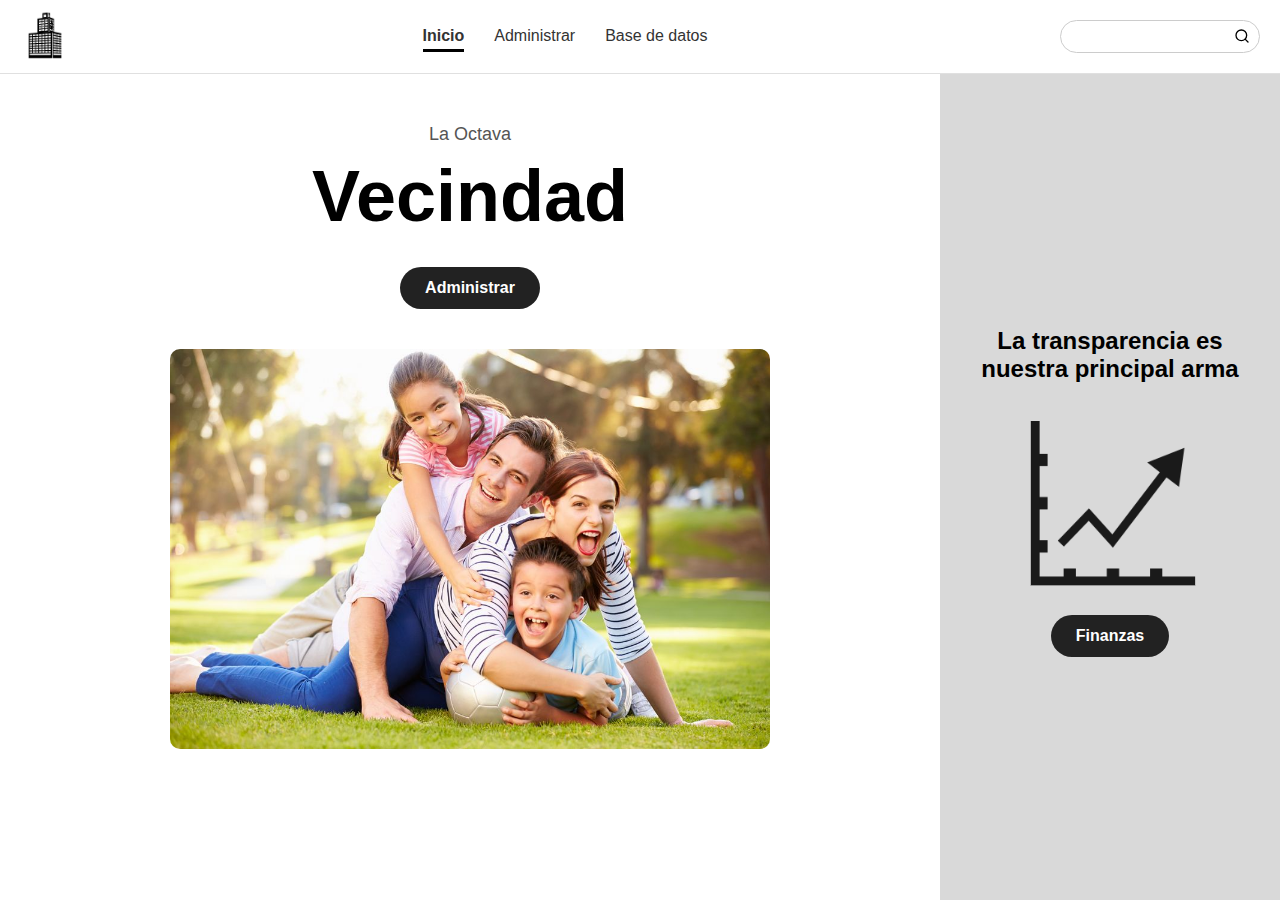
<file: index.html>
<!DOCTYPE html>
<html lang="es">
<head>
    <meta charset="UTF-8">
    <meta name="viewport" content="width=device-width, initial-scale=1.0">
    <title>La Octava Vecindad</title>
    <link rel="stylesheet" href="./styles/style.css">
</head>
<body>
    <header>
        <div class="logo">
            <img src="./images/logo.PNG" alt="">
        </div>
        <nav>
            <ul>
                <li><a href="#" id="inicio-link" class="active">Inicio</a></li>
                <li><a href="#" id="administrar-link" >Administrar</a></li>
                <li><a href="#" id="base-datos-link">Base de datos</a></li>
            </ul>
        </nav>
        <div class="search-container">
            <input type="text" class="search-bar" placeholder="">
        </div>
    </header>
    
    <div class="container">
        <div class="main-content" id="content-area">
            <div class="title">
                <div class="subtitle">La Octava</div>
                <div class="main-title">Vecindad</div>
            </div>
            
            <a href="#" class="button" id="action-button">Administrar</a>
            
            <div class="family-image">
                <img src="./images/feliz.jpg" alt="Familia feliz">
            </div>
        </div>
        
        <div class="sidebar">
            <div class="motto">La transparencia es nuestra principal arma</div>
            
            <div class="chart">
                <div class="chart-line"></div>
                <img src="./images/Captura.PNG" alt="">
            </div>
            
            <a href="#" class="button">Finanzas</a>
        </div>
    </div>

    <script>
        // Script para cambiar el contenido según la pestaña seleccionada
        document.addEventListener('DOMContentLoaded', function() {
            const inicioLink = document.getElementById('inicio-link');
            const administrarLink = document.getElementById('administrar-link');
            const baseDatosLink = document.getElementById('base-datos-link');
            const contentArea = document.getElementById('content-area');
            const actionButton = document.getElementById('action-button');

            function resetActiveLinks(){
              inicioLink.classList.remove('active');
              administrarLink.classList.remove('active');
              baseDatosLink.classList.remove('active');
            }
            
            administrarLink.addEventListener('click', function(e) {
                e.preventDefault();
                resetActiveLinks();
                administrarLink.classList.add('active');
                
                contentArea.innerHTML = `
<div class="title">
                        <div class="subtitle">La Octava</div>
                        <div class="main-title">Vecindad</div>
                    </div>
                    
                    <table>
                        <thead>
                            <tr>
                                <th>N° Apto</th>
                                <th>Dueño</th>
                                <th>Inquilino</th>
                                <th>Adultos</th>
                                <th>Niños</th>
                                <th>Piscina</th>
                                <th>Juegos</th>
                                <th>Zonas sociales</th>
                                <th>Aseo</th>
                                <th>Subtotal</th>
                                <th>Descuento</th>
                                <th>Total Pagar</th>
                            </tr>
                        </thead>
                        <tbody>
                            <tr>
                                <td>102</td>
                                <td>María</td>
                                <td>Ana</td>
                                <td>2</td>
                                <td>2</td>
                                <td>4.000</td>
                                <td>5.000</td>
                                <td>10.000</td>
                                <td>15.000</td>
                                <td>32.000</td>
                                <td>-</td>
                                <td>82.000</td>
                            </tr>
                            <tr>
                                <td>303</td>
                                <td>José</td>
                                <td>José</td>
                                <td>3</td>
                                <td>2</td>
                                <td>6.000</td>
                                <td>5.000</td>
                                <td>10.000</td>
                                <td>-</td>
                                <td>18.000</td>
                                <td>3.600</td>
                                <td>64.400</td>
                            </tr>
                            <tr>
                                <td>202</td>
                                <td>Jesús</td>
                                <td>Beto</td>
                                <td>1</td>
                                <td>0</td>
                                <td>2.000</td>
                                <td>-</td>
                                <td>10.000</td>
                                <td>15.000</td>
                                <td>26.000</td>
                                <td>-</td>
                                <td>76.000</td>
                            </tr>
                            <tr>
                                <td>203</td>
                                <td>David</td>
                                <td>Carlos</td>
                                <td>4</td>
                                <td>0</td>
                                <td>8.000</td>
                                <td>-</td>
                                <td>10.000</td>
                                <td>15.000</td>
                                <td>29.000</td>
                                <td>-</td>
                                <td>79.000</td>
                            </tr>
                            <tr>
                                <td>302</td>
                                <td>Daniel</td>
                                <td>Daniel</td>
                                <td>3</td>
                                <td>0</td>
                                <td>6.000</td>
                                <td>-</td>
                                <td>10.000</td>
                                <td>-</td>
                                <td>13.000</td>
                                <td>2.600</td>
                                <td>60.400</td>
                            </tr>
                        </tbody>
                    </table>
                    
                    <a href="#" class="button">Probar</a>
                `;
                
                actionButton.textContent = 'Administrar';
            });
            
            baseDatosLink.addEventListener('click', function(e) {
                e.preventDefault();
                resetActiveLinks();
                baseDatosLink.classList.add('active');
                
                contentArea.innerHTML = `
                    <div class="title">
                        <div class="subtitle">La Octava</div>
                        <div class="main-title">Vecindad</div>
                    </div>
                    
                    <table>
                        <thead>
                            <tr>
                                <th>N° Apto</th>
                                <th>Dueño</th>
                                <th>Inquilino</th>
                                <th>Adultos</th>
                                <th>Niños</th>
                                <th>Piscina</th>
                                <th>Juegos</th>
                                <th>Zonas sociales</th>
                                <th>Aseo</th>
                                <th>Subtotal</th>
                                <th>Descuento</th>
                                <th>Total Pagar</th>
                            </tr>
                        </thead>
                        <tbody>
                            <tr>
                                <td>102</td>
                                <td>María</td>
                                <td>Ana</td>
                                <td>2</td>
                                <td>2</td>
                                <td>4.000</td>
                                <td>5.000</td>
                                <td>10.000</td>
                                <td>15.000</td>
                                <td>32.000</td>
                                <td>-</td>
                                <td>82.000</td>
                            </tr>
                            <tr>
                                <td>303</td>
                                <td>José</td>
                                <td>José</td>
                                <td>3</td>
                                <td>2</td>
                                <td>6.000</td>
                                <td>5.000</td>
                                <td>10.000</td>
                                <td>-</td>
                                <td>18.000</td>
                                <td>3.600</td>
                                <td>64.400</td>
                            </tr>
                            <tr>
                                <td>202</td>
                                <td>Jesús</td>
                                <td>Beto</td>
                                <td>1</td>
                                <td>0</td>
                                <td>2.000</td>
                                <td>-</td>
                                <td>10.000</td>
                                <td>15.000</td>
                                <td>26.000</td>
                                <td>-</td>
                                <td>76.000</td>
                            </tr>
                            <tr>
                                <td>203</td>
                                <td>David</td>
                                <td>Carlos</td>
                                <td>4</td>
                                <td>0</td>
                                <td>8.000</td>
                                <td>-</td>
                                <td>10.000</td>
                                <td>15.000</td>
                                <td>29.000</td>
                                <td>-</td>
                                <td>79.000</td>
                            </tr>
                            <tr>
                                <td>302</td>
                                <td>Daniel</td>
                                <td>Daniel</td>
                                <td>3</td>
                                <td>0</td>
                                <td>6.000</td>
                                <td>-</td>
                                <td>10.000</td>
                                <td>-</td>
                                <td>13.000</td>
                                <td>2.600</td>
                                <td>60.400</td>
                            </tr>
                        </tbody>
                    </table>
                    
                    <a href="#" class="button">Proba</a>
                `;
                
                actionButton.textContent = 'Proba';
            });
            
            inicioLink.addEventListener('click', function(e) {
                e.preventDefault();
                resetActiveLinks();
                inicioLink.classList.add('active');
                
                contentArea.innerHTML = `
                    <div class="title">
                        <div class="subtitle">La Octava</div>
                        <div class="main-title">Vecindad</div>
                    </div>
                    
                    <a href="#" class="button">Inicio</a>
                    
                    <div class="family-image">
                        <img src="./images/feliz.jpg" alt="Familia feliz">
            
                    </div>
                `;
                
                actionButton.textContent = 'Inicio';
            });
            
            function resetActiveLinks() {
                inicioLink.classList.remove('active');
                administrarLink.classList.remove('active');
                baseDatosLink.classList.remove('active');
            }
        });
    </script>
</body>
</html>
</file>
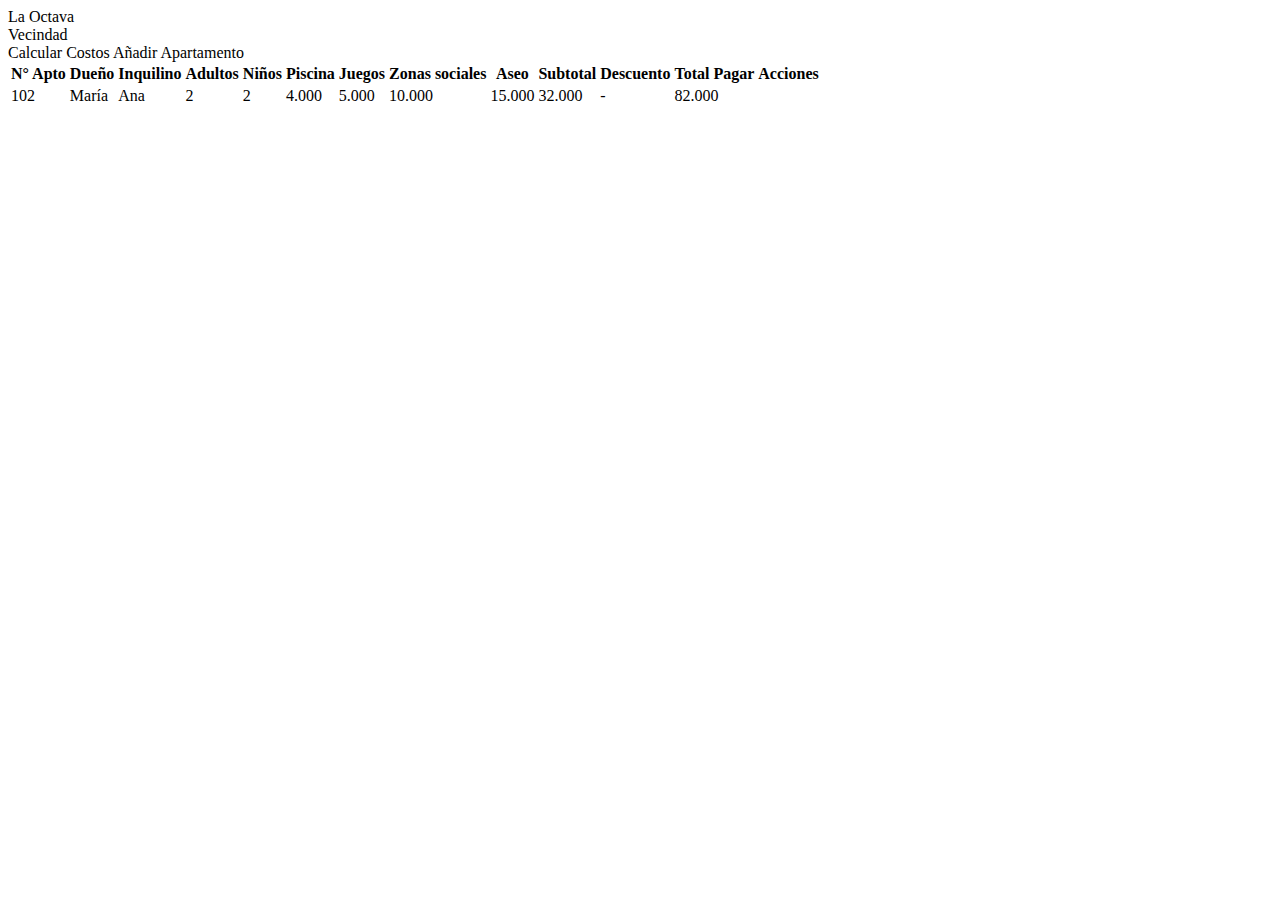
<file: src/main/resources/templates/administrar.html>
<!DOCTYPE html>
<html lang="es" xmlns:th="http://www.thymeleaf.org"
      th:replace="~{layout :: html}">
<body>
    <div th:fragment="content">
        <div class="title">
            <div class="subtitle">La Octava</div>
            <div class="main-title">Vecindad</div>
        </div>
        
        <div class="admin-controls">
            <a th:href="@{/administrar/calcular}" class="button">Calcular Costos</a>
            <a th:href="@{/administrar/nuevo}" class="button">Añadir Apartamento</a>
        </div>
        
        <table class="data-table">
            <thead>
                <tr>
                    <th>N° Apto</th>
                    <th>Dueño</th>
                    <th>Inquilino</th>
                    <th>Adultos</th>
                    <th>Niños</th>
                    <th>Piscina</th>
                    <th>Juegos</th>
                    <th>Zonas sociales</th>
                    <th>Aseo</th>
                    <th>Subtotal</th>
                    <th>Descuento</th>
                    <th>Total Pagar</th>
                    <th>Acciones</th>
                </tr>
            </thead>
            <tbody>
                <tr th:each="apto : ${apartamentos}">
                    <td th:text="${apto.numero}">102</td>
                    <td th:text="${apto.dueno}">María</td>
                    <td th:text="${apto.inquilino != null && !apto.inquilino.isEmpty() ? apto.inquilino : '-'}">Ana</td>
                    <td th:text="${apto.numAdultos}">2</td>
                    <td th:text="${apto.numNinos}">2</td>
                    <td th:text="${#numbers.formatDecimal(apto.costoPiscina, 0, 'POINT', 0, 'COMMA')}">4.000</td>
                    <td th:text="${apto.costoJuegos > 0 ? #numbers.formatDecimal(apto.costoJuegos, 0, 'POINT', 0, 'COMMA') : '-'}">5.000</td>
                    <td th:text="${apto.costoZonasSociales > 0 ? #numbers.formatDecimal(apto.costoZonasSociales, 0, 'POINT', 0, 'COMMA') : '-'}">10.000</td>
                    <td th:text="${apto.costoAseo > 0 ? #numbers.formatDecimal(apto.costoAseo, 0, 'POINT', 0, 'COMMA') : '-'}">15.000</td>
                    <td th:text="${#numbers.formatDecimal(apto.subtotal, 0, 'POINT', 0, 'COMMA')}">32.000</td>
                    <td th:text="${apto.descuento > 0 ? #numbers.formatDecimal(apto.descuento, 0, 'POINT', 0, 'COMMA') : '-'}">-</td>
                    <td th:text="${#numbers.formatDecimal(apto.totalPagar, 0, 'POINT', 0, 'COMMA')}">82.000</td>
                    <td class="actions">
                        <a th:href="@{'/administrar/editar/' + ${apto.numero}}" class="edit-btn"><i class="fas fa-edit"></i></a>
                        <a th:href="@{'/administrar/eliminar/' + ${apto.numero}}" class="delete-btn" 
                           onclick="return confirm('¿Está seguro de eliminar este apartamento?')">
                           <i class="fas fa-trash"></i>
                        </a>
                    </td>
                </tr>
            </tbody>
        </table>
    </div>
</body>
</html>
</file>
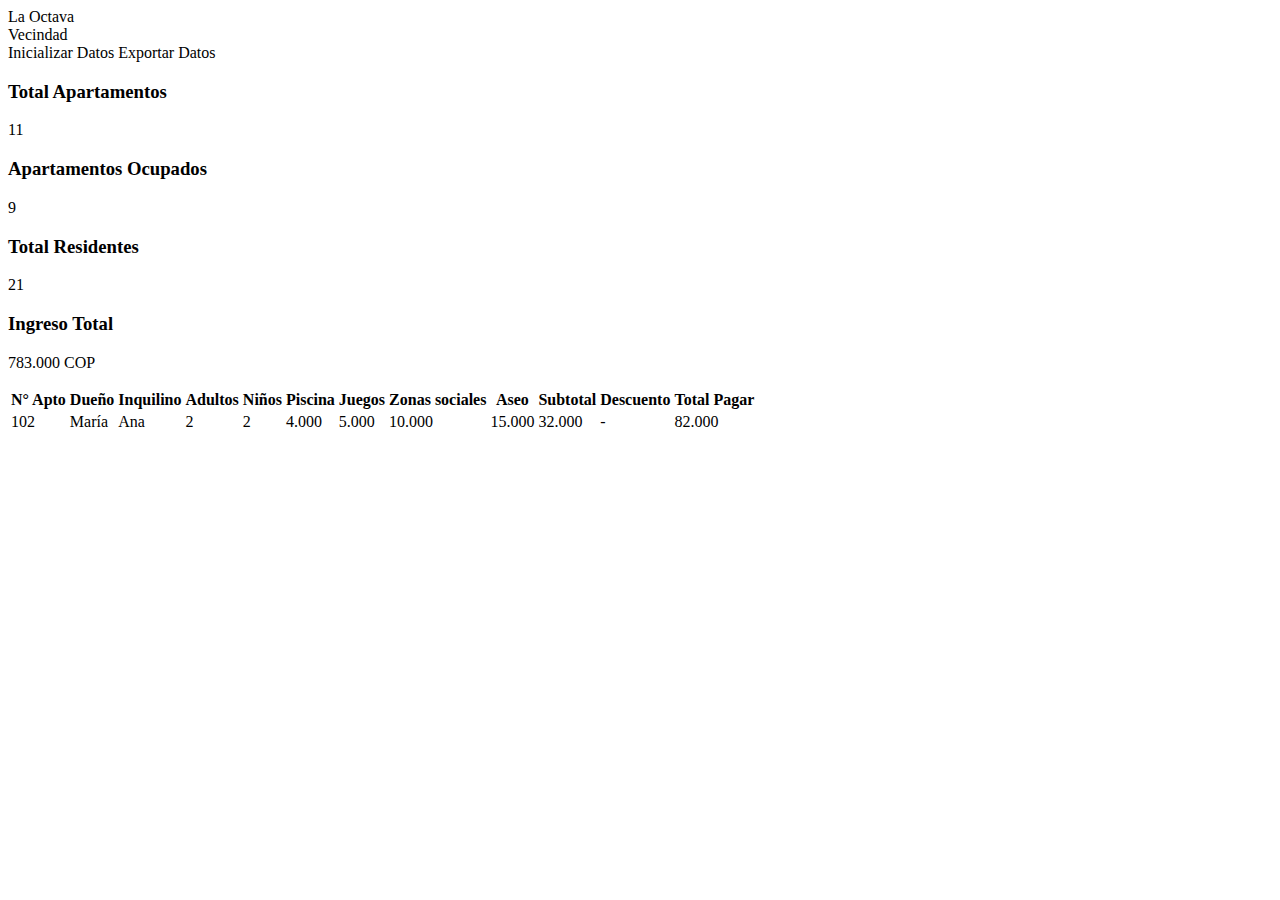
<file: src/main/resources/templates/baseDatos.html>
<!DOCTYPE html>
<html lang="es" xmlns:th="http://www.thymeleaf.org"
      th:replace="~{layout :: html}">
<body>
    <div th:fragment="content">
        <div class="title">
            <div class="subtitle">La Octava</div>
            <div class="main-title">Vecindad</div>
        </div>
        
        <div class="database-controls">
            <a th:href="@{/baseDatos/inicializar}" class="button" 
               onclick="return confirm('¿Está seguro de reiniciar la base de datos con datos iniciales? Esto eliminará cualquier cambio realizado.')">
               Inicializar Datos
            </a>
            <a th:href="@{/baseDatos/exportar}" class="button">Exportar Datos</a>
        </div>
        
        <div class="stats-container">
            <div class="stat-card">
                <i class="fas fa-building"></i>
                <h3>Total Apartamentos</h3>
                <p class="stat-number" th:text="${totalApartamentos}">11</p>
            </div>
            <div class="stat-card">
                <i class="fas fa-home"></i>
                <h3>Apartamentos Ocupados</h3>
                <p class="stat-number" th:text="${apartamentosOcupados}">9</p>
            </div>
            <div class="stat-card">
                <i class="fas fa-user"></i>
                <h3>Total Residentes</h3>
                <p class="stat-number" th:text="${totalResidentes}">21</p>
            </div>
            <div class="stat-card">
                <i class="fas fa-money-bill-wave"></i>
                <h3>Ingreso Total</h3>
                <p class="stat-number" th:text="${#numbers.formatDecimal(ingresoTotal, 0, 'POINT', 0, 'COMMA') + ' COP'}">783.000 COP</p>
            </div>
        </div>
        
        <table class="data-table">
            <thead>
                <tr>
                    <th>N° Apto</th>
                    <th>Dueño</th>
                    <th>Inquilino</th>
                    <th>Adultos</th>
                    <th>Niños</th>
                    <th>Piscina</th>
                    <th>Juegos</th>
                    <th>Zonas sociales</th>
                    <th>Aseo</th>
                    <th>Subtotal</th>
                    <th>Descuento</th>
                    <th>Total Pagar</th>
                </tr>
            </thead>
            <tbody>
                <tr th:each="apto : ${apartamentos}">
                    <td th:text="${apto.numero}">102</td>
                    <td th:text="${apto.dueno}">María</td>
                    <td th:text="${apto.inquilino != null && !apto.inquilino.isEmpty() ? apto.inquilino : '-'}">Ana</td>
                    <td th:text="${apto.numAdultos}">2</td>
                    <td th:text="${apto.numNinos}">2</td>
                    <td th:text="${#numbers.formatDecimal(apto.costoPiscina, 0, 'POINT', 0, 'COMMA')}">4.000</td>
                    <td th:text="${apto.costoJuegos > 0 ? #numbers.formatDecimal(apto.costoJuegos, 0, 'POINT', 0, 'COMMA') : '-'}">5.000</td>
                    <td th:text="${apto.costoZonasSociales > 0 ? #numbers.formatDecimal(apto.costoZonasSociales, 0, 'POINT', 0, 'COMMA') : '-'}">10.000</td>
                    <td th:text="${apto.costoAseo > 0 ? #numbers.formatDecimal(apto.costoAseo, 0, 'POINT', 0, 'COMMA') : '-'}">15.000</td>
                    <td th:text="${#numbers.formatDecimal(apto.subtotal, 0, 'POINT', 0, 'COMMA')}">32.000</td>
                    <td th:text="${apto.descuento > 0 ? #numbers.formatDecimal(apto.descuento, 0, 'POINT', 0, 'COMMA') : '-'}">-</td>
                    <td th:text="${#numbers.formatDecimal(apto.totalPagar, 0, 'POINT', 0, 'COMMA')}">82.000</td>
                </tr>
            </tbody>
        </table>
    </div>
</body>
</html>
</file>
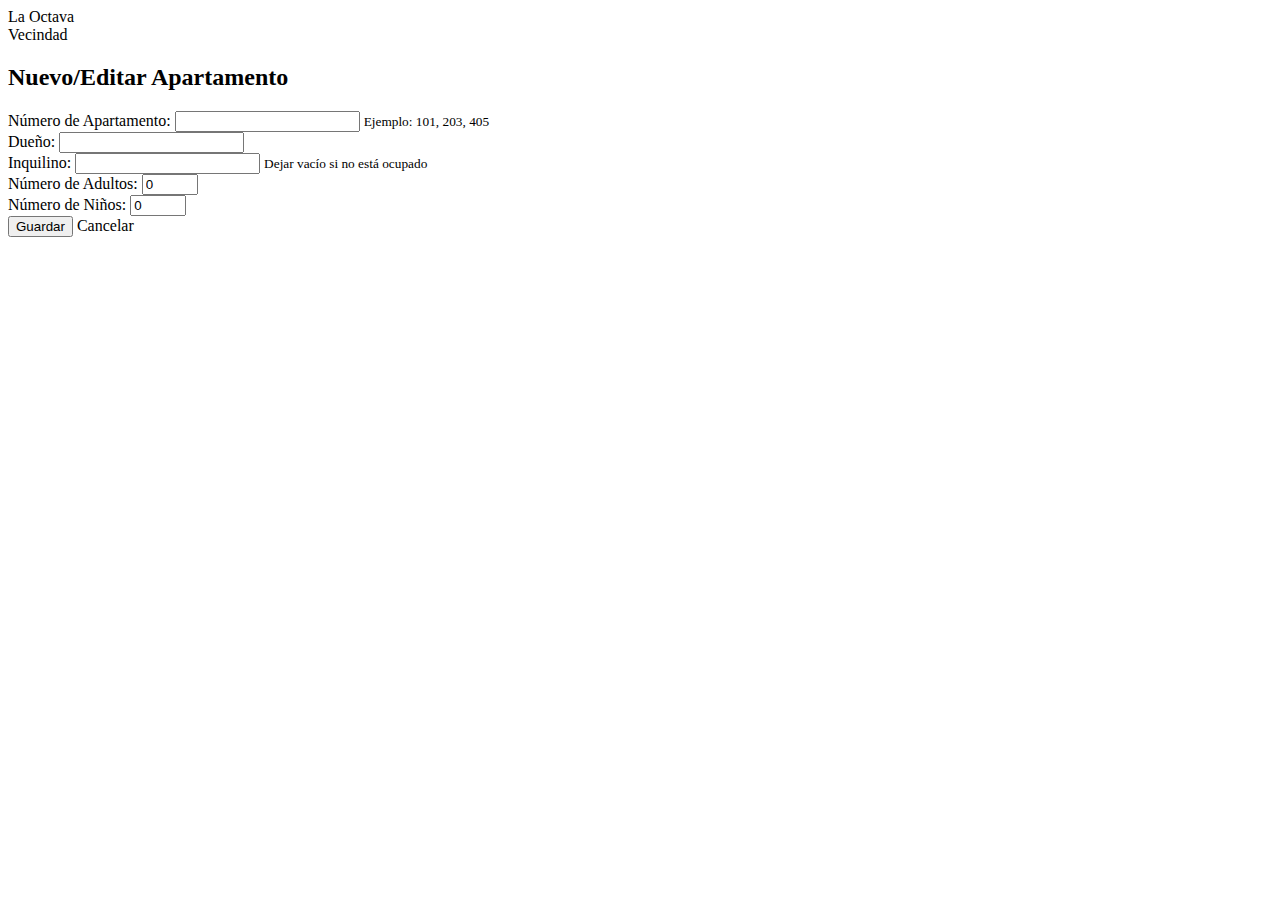
<file: src/main/resources/templates/form.html>
<!DOCTYPE html>
<html lang="es" xmlns:th="http://www.thymeleaf.org"
      th:replace="~{layout :: html}">
<body>
    <div th:fragment="content">
        <div class="title">
            <div class="subtitle">La Octava</div>
            <div class="main-title">Vecindad</div>
        </div>
        
        <div class="form-container">
            <h2 th:text="${apartamento.numero == null ? 'Nuevo Apartamento' : 'Editar Apartamento ' + apartamento.numero}">
                Nuevo/Editar Apartamento
            </h2>
            
            <form th:action="@{/administrar/guardar}" th:object="${apartamento}" method="post">
                <input type="hidden" th:if="${apartamento.numero != null}" th:field="*{numero}" />
                
                <div class="form-group" th:if="${apartamento.numero == null}">
                    <label for="numero">Número de Apartamento:</label>
                    <input type="text" id="numero" th:field="*{numero}" required 
                           pattern="[0-9]{3}" title="El número debe tener 3 dígitos" />
                    <small>Ejemplo: 101, 203, 405</small>
                </div>
                
                <div class="form-group">
                    <label for="dueno">Dueño:</label>
                    <input type="text" id="dueno" th:field="*{dueno}" required />
                </div>
                
                <div class="form-group">
                    <label for="inquilino">Inquilino:</label>
                    <input type="text" id="inquilino" th:field="*{inquilino}" />
                    <small>Dejar vacío si no está ocupado</small>
                </div>
                
                <div class="form-row">
                    <div class="form-group half">
                        <label for="numAdultos">Número de Adultos:</label>
                        <input type="number" id="numAdultos" th:field="*{numAdultos}" 
                               min="0" max="10" value="0" />
                    </div>
                    
                    <div class="form-group half">
                        <label for="numNinos">Número de Niños:</label>
                        <input type="number" id="numNinos" th:field="*{numNinos}" 
                               min="0" max="10" value="0" />
                    </div>
                </div>
                
                <div class="form-actions">
                    <button type="submit" class="button primary">Guardar</button>
                    <a th:href="@{/administrar}" class="button secondary">Cancelar</a>
                </div>
            </form>
        </div>
    </div>
</body>
</html>
</file>
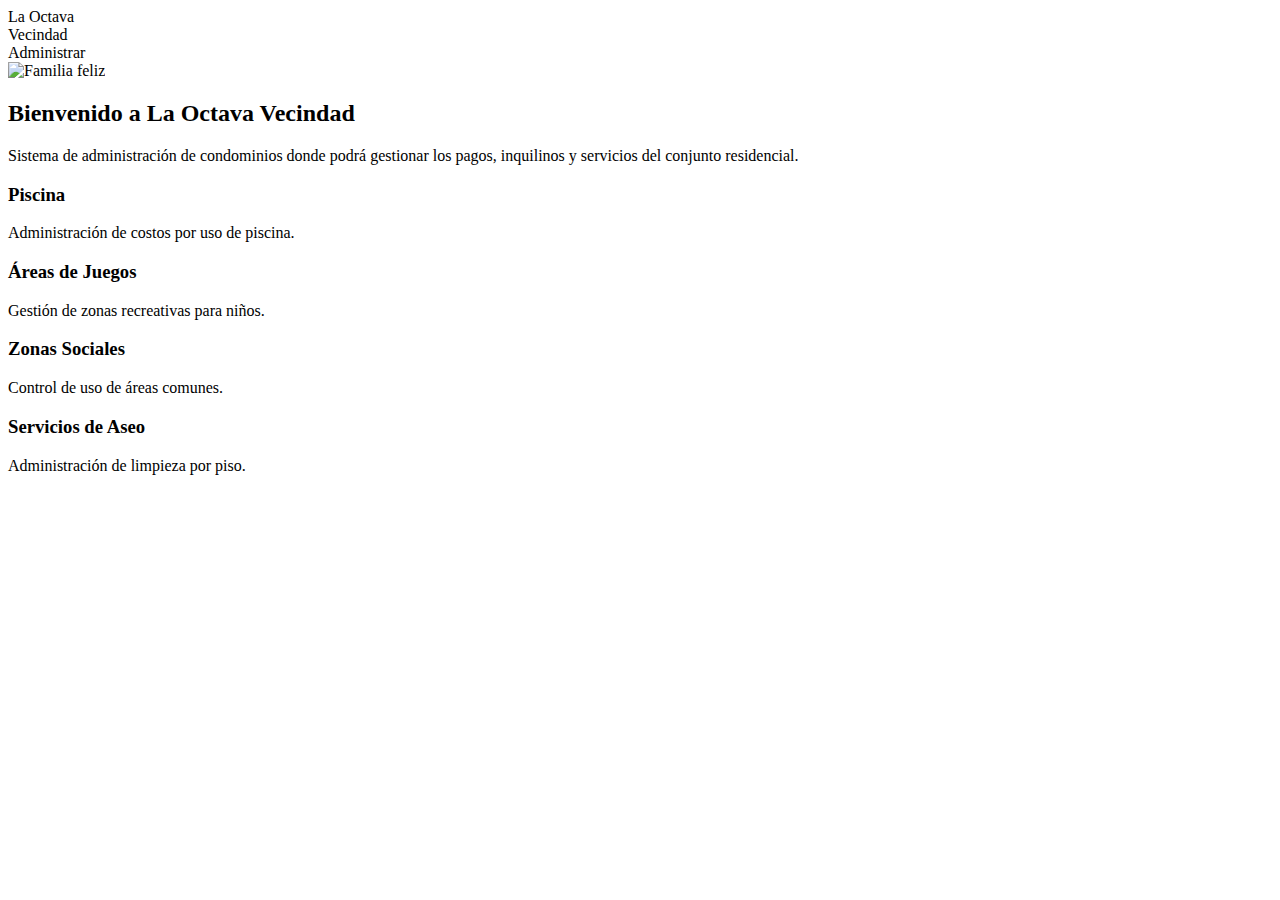
<file: src/main/resources/templates/home.html>
<!DOCTYPE html>
<html lang="es" xmlns:th="http://www.thymeleaf.org"
      th:replace="~{layout :: html}">
<body>
    <div th:fragment="content">
        <div class="title">
            <div class="subtitle">La Octava</div>
            <div class="main-title">Vecindad</div>
        </div>
        
        <a th:href="@{/administrar}" class="button">Administrar</a>
        
        <div class="family-image">
            <img th:src="@{/images/feliz.jpg}" alt="Familia feliz">
        </div>
        
        <div class="home-info">
            <h2>Bienvenido a La Octava Vecindad</h2>
            <p>Sistema de administración de condominios donde podrá gestionar los pagos, 
               inquilinos y servicios del conjunto residencial.</p>
            
            <div class="features">
                <div class="feature">
                    <i class="fas fa-swimming-pool"></i>
                    <h3>Piscina</h3>
                    <p>Administración de costos por uso de piscina.</p>
                </div>
                <div class="feature">
                    <i class="fas fa-child"></i>
                    <h3>Áreas de Juegos</h3>
                    <p>Gestión de zonas recreativas para niños.</p>
                </div>
                <div class="feature">
                    <i class="fas fa-users"></i>
                    <h3>Zonas Sociales</h3>
                    <p>Control de uso de áreas comunes.</p>
                </div>
                <div class="feature">
                    <i class="fas fa-broom"></i>
                    <h3>Servicios de Aseo</h3>
                    <p>Administración de limpieza por piso.</p>
                </div>
            </div>
        </div>
    </div>
</body>
</html>
</file>
<file: styles/style.css>
* {
    margin: 0;
    padding: 0;
    box-sizing: border-box;
    font-family: Arial, sans-serif;
}

body {
    display: flex;
    flex-direction: column;
    min-height: 100vh;
}

.container {
    display: flex;
    flex: 1;
}

.main-content {
    flex: 3;
    padding: 20px;
    display: flex;
    flex-direction: column;
    align-items: center;
}

.sidebar {
    flex: 1;
    background-color: #d9d9d9;
    padding: 20px;
    display: flex;
    flex-direction: column;
    align-items: center;
    justify-content: center;
}

header {
    display: flex;
    justify-content: space-between;
    align-items: center;
    padding: 10px 20px;
    border-bottom: 1px solid #e0e0e0;
}

.logo {
    display: flex;
    align-items: center;
}

.logo img {
    width: 50px;
    height: auto;
}

nav ul {
    display: flex;
    list-style: none;
}

nav ul li {
    margin: 0 15px;
}

nav ul li a {
    text-decoration: none;
    color: #333;
    font-weight: normal;
    padding-bottom: 5px;
}

nav ul li a.active {
    font-weight: bold;
    border-bottom: 3px solid black;
}

.search-bar {
    padding: 8px 15px;
    border-radius: 20px;
    border: 1px solid #ccc;
    width: 200px;
    background-image: url('data:image/svg+xml;utf8,<svg xmlns="http://www.w3.org/2000/svg" width="16" height="16" viewBox="0 0 24 24" fill="none" stroke="currentColor" stroke-width="2" stroke-linecap="round" stroke-linejoin="round"><circle cx="11" cy="11" r="8"></circle><line x1="21" y1="21" x2="16.65" y2="16.65"></line></svg>');
    background-repeat: no-repeat;
    background-position: 95% center;
    background-size: 16px;
}

.title {
    margin-top: 30px;
    text-align: center;
}

.subtitle {
    font-size: 18px;
    color: #555;
}

.main-title {
    font-size: 72px;
    font-weight: bold;
    margin: 10px 0;
}

.button {
    background-color: #222;
    color: white;
    padding: 12px 25px;
    border-radius: 25px;
    text-decoration: none;
    font-weight: bold;
    margin: 20px 0;
    display: inline-block;
}

.family-image {
    margin: 20px 0;
    width: 80%;
    max-width: 600px;
    border-radius: 10px;
    overflow: hidden;
}

.family-image img {
    width: 100%;
    height: auto;
    display: block;
}

.graph {
    margin: 15px 0;
    width: 100px;
    height: 100px;
}

.motto {
    text-align: center;
    font-size: 24px;
    margin: 30px 0;
    font-weight: bold;
}

table {
    width: 100%;
    border-collapse: collapse;
    margin: 20px 0;
}

table th, table td {
    border: 1px solid #ddd;
    padding: 8px;
    text-align: center;
}

table th {
    background-color: #f2f2f2;
    font-weight: bold;
}

table tr:nth-child(even) {
    background-color: #f9f9f9;
}

.building-icon {
    width: 50px;
    height: 50px;
    background-color: #000;
    position: relative;
}

.building-icon::before {
    content: "";
    position: absolute;
    top: 0;
    left: 0;
    width: 100%;
    height: 100%;
    background-color: #000;
    background-image: linear-gradient(to bottom, transparent 10%, rgba(255,255,255,0.2) 10%, rgba(255,255,255,0.2) 20%, transparent 20%);
    background-size: 20% 20%;
    background-repeat: repeat;
}
</file>
